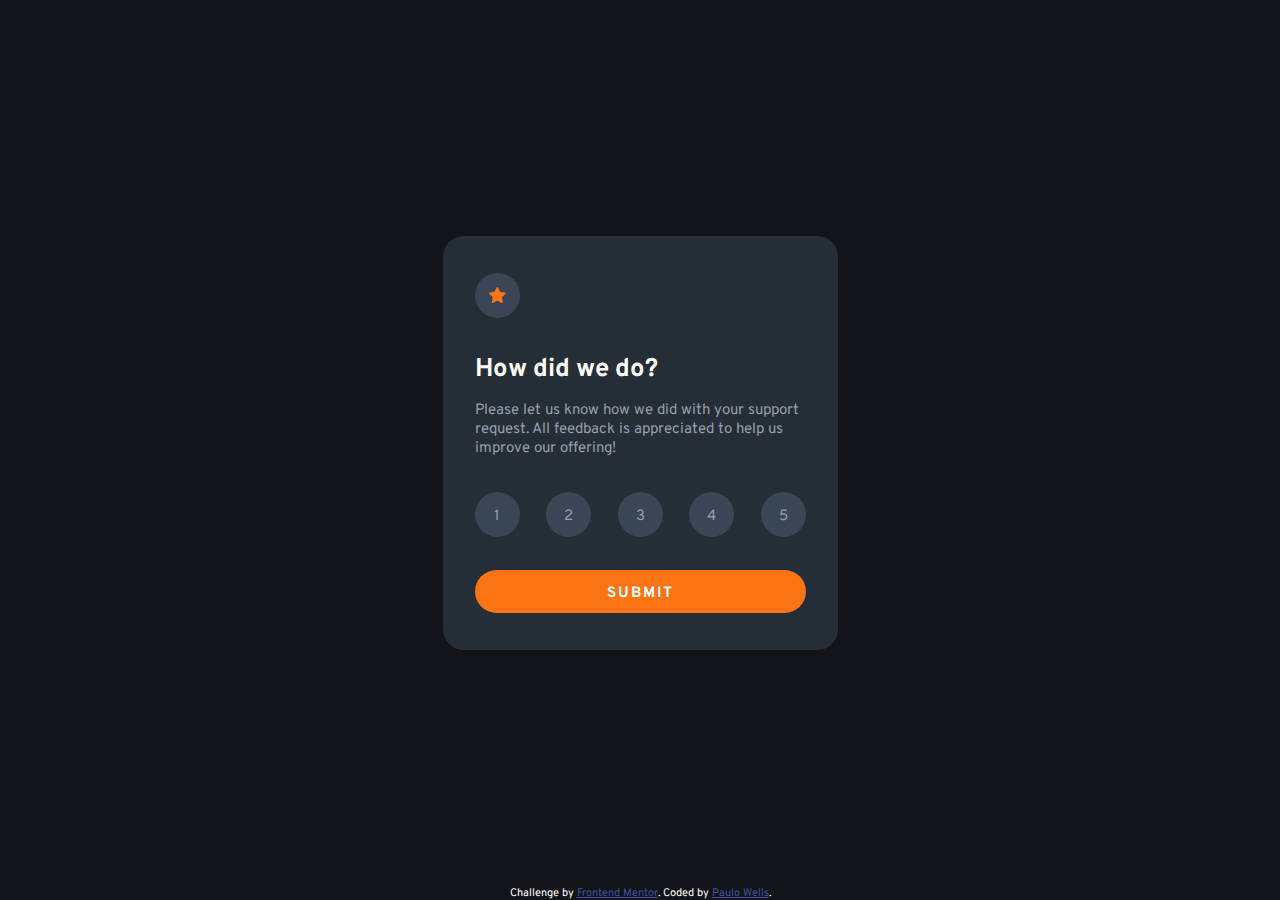
<file: index.html>
<!DOCTYPE html>
<html lang="en">
<head>
  <meta charset="UTF-8">
  <meta name="viewport" content="width=device-width, initial-scale=1.0"> <!-- displays site properly based on user's device -->

  <link rel="icon" type="image/png" sizes="32x32" href="./images/favicon-32x32.png">
  
  <title>Frontend Mentor | Interactive rating component</title>

  <link rel="stylesheet" href="index.css" />

</head>
<body>

  <div class="wrapper">

    <div id="rating" class="page">

      <!-- Rating state start -->

      <div class="rating-card">
        <div class="star">
          <img src="./images/icon-star.svg" />
        </div>

        <h1 class="rating-header">How did we do?</h1>

        <div>
          <span class="rating-text">Please let us know how we did with your support request. All feedback is appreciated 
          to help us improve our offering!</span>
        </div>

        <div class="rating-options">
          <div class="rating-bullet">
            <span>1</span>
          </div>
          <div class="rating-bullet">
            <span>2</span>
          </div>
          <div class="rating-bullet">
            <span>3</span>
          </div>
          <div class="rating-bullet">
            <span>4</span>
          </div>
          <div class="rating-bullet">
            <span>5</span>
          </div>
        </div>

        <div id="submit" class="btn">
          Submit
        </div>

      </div>

      <!-- Rating state end -->

    </div>

    <div id="thank-you" class="page">
      <!-- Thank you state start -->

      <div class="thank-you-card">

        <div class="thank-you-image">
          <img src="images/illustration-thank-you.svg"/>
        </div>

        <div class="rating-feedback">You selected <span id="rating-value"></span> out of 5</div>

        <h2 class="thank-you-header">Thank you!</h2>

        <div class="thank-you-text">
          <span>We appreciate you taking the time to give a rating. If you ever need more support, 
          don’t hesitate to get in touch!</span>
        </div>

        <!-- Thank you state end -->
      </div>

    </div>

    <div class="attribution">
      Challenge by <a href="https://www.frontendmentor.io?ref=challenge" target="_blank">Frontend Mentor</a>. 
      Coded by <a href="#">Paulo Wells</a>.
    </div>

  </div>

  <script src="index.js" />

</body>
</html>
</file>
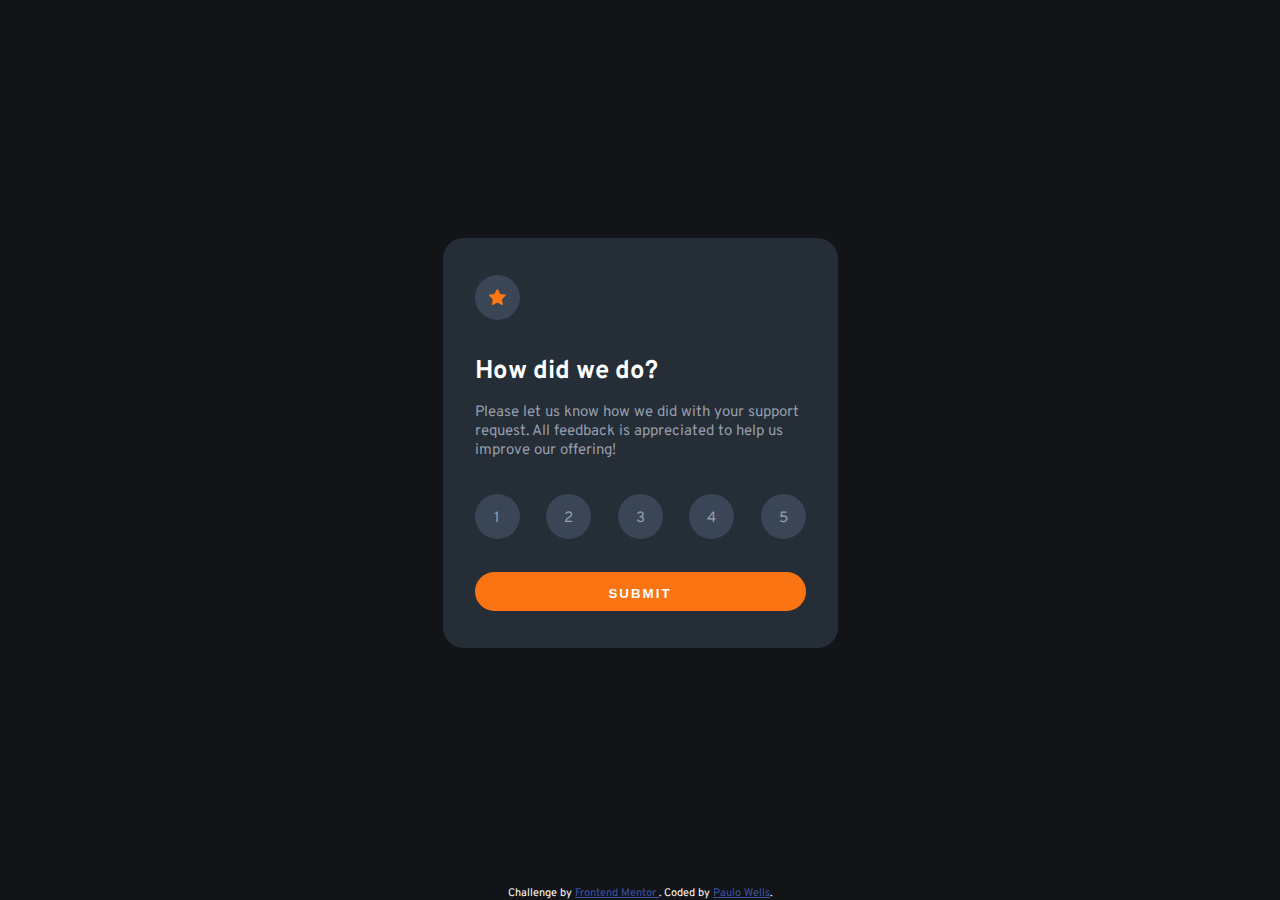
<file: public/index.html>
<!DOCTYPE html>
<html lang="en">
<head>
  <meta charset="UTF-8">
  <meta name="viewport" content="width=device-width, initial-scale=1.0">
  <meta name="description" content="This is a solution to the Interactive rating component challenge on Frontend Mentor">
  <link rel="icon" type="image/png" sizes="32x32" href="./assets/images/favicon-32x32.png">
  
  <title>Frontend Mentor | Interactive rating component</title>

  <link rel="stylesheet" href="css/index.css" />

</head>
<body>

  <main>

    <section id="rating" class="page">
      <div class="rating-card" role="dialog" aria-labelledby="dialog1Heading" aria-describedby="dialog1Description">
        <figure class="star" role="presentation" aria-hidden="true">
          <img src="./assets/images/icon-star.svg" alt="icon-star" />
        </figure>

        <h1 id="dialog1Heading" class="rating-header">How did we do?</h1>

        <p id="dialog1Description" class="rating-text">Please let us know how we did with your support request. All feedback is appreciated 
        to help us improve our offering!</p>

        <form>
          <ul class="rating-options" role="listbox" aria-label="Choose a rating from 1 to 5">
            <li class="rating-bullet" tabindex="0" role="option" aria-selected="false">
              <span role="presentation">1</span>
            </li>
            <li class="rating-bullet" tabindex="0" role="option" aria-selected="false">
              <span role="presentation">2</span>
            </li>
            <li class="rating-bullet" tabindex="0" role="option" aria-selected="false">
              <span role="presentation">3</span>
            </li>
            <li class="rating-bullet" tabindex="0" role="option" aria-selected="false">
              <span role="presentation">4</span>
            </li>
            <li class="rating-bullet" tabindex="0" role="option" aria-selected="false">
              <span role="presentation">5</span>
            </li>
          </ul>

          <button id="submitBtn" type="submit" class="btn">
            Submit
          </button>
        </form>
      </div>
    </section>

    <section id="thank-you" class="page">
      <div class="thank-you-card" role="dialog" aria-labelledby="dialog2Heading" aria-describedby="dialog2Description">
        <figure class="thank-you-image" role="presentation" aria-hidden="true">
          <img src="assets/images/illustration-thank-you.svg" alt="illustration-thank-you" />
        </figure>

        <div class="rating-feedback" role="presentation">You selected <span id="rating-value"></span> out of 5</div>

        <h2 id="dialog2Heading" class="thank-you-header">Thank you!</h2>

        <p id="dialog2Description" class="thank-you-text">
          We appreciate you taking the time to give a rating. If you ever need more support, 
          don’t hesitate to get in touch!
        </p>
      </div>
    </section>

    <footer>
      <div class="attribution">
        Challenge by 
        <a 
          href="https://www.frontendmentor.io/challenges/interactive-rating-component-koxpeBUmI" 
          target="_blank"
          aria-label="This link opens in another window"
          >
          Frontend Mentor
        </a>. 
        Coded by <a href="https://github.com/wellspr">Paulo Wells</a>.
      </div>
    </footer>

  </main>

  <script src="js/index.js"></script>

</body>
</html>
</file>
<file: index.css>
@import url('https://fonts.googleapis.com/css2?family=Overpass:wght@400;700&display=swap');

/* font-family: 'Overpass', sans-serif; */

:root {
    --white: hsl(0, 0%, 100%);
    --light-grey: hsl(217, 12%, 63%);
    --medium-grey: hsl(216, 12%, 54%);
    --dark-blue: hsl(213, 19%, 18%);
    --very-dark-blue: hsl(216, 12%, 8%);
    --orange: hsl(25, 97%, 53%);
}

* {
    margin: 0;
    padding: 0;
    box-sizing: border-box;
}

body {
    background-color: var(--very-dark-blue);
    color: hsl(0, 0%, 100%);
    font-family: 'Overpass', sans-serif;
    font-size: 15px;
}

.wrapper {
    display: flex;
    flex-direction: column;
    justify-content: space-between;
    min-height: 100vh;
}

.page {
    display: flex;
    justify-content: center;
    align-items: center;
    flex-grow: 1;
}

#thank-you {
    display: none;
}

.star {
    display: flex;
    justify-content: center;
    align-items: center;
    background-color: hsl(213, 19%, 28%);
    width: 45px;
    height: 45px;
    border-radius: 50%;
}

.rating-card, .thank-you-card {
    background-color: var(--dark-blue);
    width: 395px;
    border-radius: 1.3rem;
}

.rating-card {
    padding: 2.3rem 2rem;
}

.thank-you-card {
    text-align: center;
    padding: 2.3rem 1.7rem;
}

.rating-header, .thank-you-header {
    color: hsl(0, 0%, 100%);
}

.rating-header {
    margin: 35px 0 15px;
    font-size: 1.6rem;
}

.thank-you-header {
    margin: 20px 0 15px;
    font-size: 1.6rem;
}

.rating-options {
    display: flex;
    justify-content: space-between;
    margin: 2.1rem 0;
}

.rating-bullet {
    display: flex;
    justify-content: center;
    align-items: center;
    background-color: hsl(213, 19%, 28%);
    color: var(--light-grey);
    width: 45px;
    height: 45px;
    border-radius: 50%;
    cursor: pointer;
    padding-top: 4px;
}

.rating-bullet:hover {
    background-color: var(--orange);
    color: var(--white);
}

.selected {
    background-color: var(--medium-grey);
    color: var(--white);
}

.rating-text {
    color: var(--light-grey);
    font-size: 15px;
}

.btn {
    background-color: var(--orange);
    display: flex;
    justify-content: center;
    align-items: center;
    padding: 10px;
    padding-top: 14px;
    border-radius: 2rem;
    cursor: pointer;
    color: var(--white);
    text-transform: uppercase;
    letter-spacing: 2px;
    font-weight: 700;
}

.btn:hover {
    background-color: var(--white);
    color: var(--orange);
}

.rating-feedback {
    background-color: hsl(213, 19%, 28%);
    color: var(--orange);
    text-align: center;
    width: fit-content;
    margin: auto;
    padding: 0.3rem 1.2rem;
    padding-top: calc(0.3rem + 4px);
    border-radius: 2rem;
    margin-bottom: 40px;
}

.thank-you-image {
    margin-bottom: 2rem;
}

.thank-you-text {
    color: var(--light-grey);
    font-size: 15px;
}

.attribution { font-size: 11px; text-align: center; }
.attribution a { color: hsl(228, 45%, 44%); }

@media screen and (max-width: 375px) {
    .rating-card, .thank-you-card {
        width: 90%;
    }

    .rating-card {
        padding: 2.3rem 1.3rem;
    }

    .thank-you-card {
        padding: 0.5rem;
    }

    .rating-bullet {
        width: 40px;
        height: 40px;
    }
}
</file>
<file: public/css/index.css>
@import url('https://fonts.googleapis.com/css2?family=Overpass:wght@400;700&display=swap');

/* font-family: 'Overpass', sans-serif; */

:root {
    --white: hsl(0, 0%, 100%);
    --light-grey: hsl(217, 12%, 63%);
    --medium-grey: hsl(216, 12%, 54%);
    --dark-blue: hsl(213, 19%, 18%);
    --very-dark-blue: hsl(216, 12%, 8%);
    --orange: hsl(25, 97%, 53%);
}

* {
    margin: 0;
    padding: 0;
    box-sizing: border-box;
}

body {
    background-color: var(--very-dark-blue);
    color: hsl(0, 0%, 100%);
    font-family: 'Overpass', sans-serif;
    font-size: 15px;
}

main {
    display: flex;
    flex-direction: column;
    justify-content: space-between;
    min-height: 100vh;
}

.page {
    display: flex;
    justify-content: center;
    align-items: center;
    flex-grow: 1;
}

#thank-you {
    display: none;
}

.star {
    display: flex;
    justify-content: center;
    align-items: center;
    background-color: hsl(213, 19%, 28%);
    width: 45px;
    height: 45px;
    border-radius: 50%;
}

.rating-card, .thank-you-card {
    background-color: var(--dark-blue);
    width: 395px;
    border-radius: 1.3rem;
}

.rating-card {
    padding: 2.3rem 2rem;
}

.thank-you-card {
    text-align: center;
    padding: 2.3rem 1.7rem;
}

.rating-header, .thank-you-header {
    color: hsl(0, 0%, 100%);
}

.rating-header {
    margin: 35px 0 15px;
    font-size: 1.6rem;
}

.thank-you-header {
    margin: 20px 0 15px;
    font-size: 1.6rem;
}

.rating-options {
    display: flex;
    justify-content: space-between;
    margin: 2.1rem 0;
}

.rating-bullet {
    display: flex;
    justify-content: center;
    align-items: center;
    background-color: hsl(213, 19%, 28%);
    color: var(--light-grey);
    width: 45px;
    height: 45px;
    border-radius: 50%;
    cursor: pointer;
    padding-top: 4px;
}

.rating-bullet:hover, .rating-bullet:focus {
    background-color: var(--orange);
    color: var(--white);
}

.selected {
    background-color: var(--medium-grey);
    color: var(--white);
}

.rating-text {
    color: var(--light-grey);
    font-size: 15px;
}

.btn {
    background-color: var(--orange);
    border: none;
    width: 100%;
    display: flex;
    justify-content: center;
    align-items: center;
    padding: 10px;
    padding-top: 14px;
    border-radius: 2rem;
    cursor: pointer;
    color: var(--white);
    text-transform: uppercase;
    letter-spacing: 2px;
    font-weight: 700;
}

.btn:hover {
    background-color: var(--white);
    color: var(--orange);
}

.rating-feedback {
    background-color: hsl(213, 19%, 28%);
    color: var(--orange);
    text-align: center;
    width: fit-content;
    margin: auto;
    padding: 0.3rem 1.2rem;
    padding-top: calc(0.3rem + 4px);
    border-radius: 2rem;
    margin-bottom: 40px;
}

.thank-you-image {
    margin-bottom: 2rem;
}

.thank-you-text {
    color: var(--light-grey);
    font-size: 15px;
}

.attribution { font-size: 11px; text-align: center; }
.attribution a { color: hsl(228, 45%, 44%); }

@media screen and (max-width: 375px) {
    .rating-card, .thank-you-card {
        width: 90%;
    }

    .rating-card {
        padding: 2.3rem 1.3rem;
    }

    .thank-you-card {
        padding: 2.3rem 0.5rem;
    }

    .rating-bullet {
        width: 40px;
        height: 40px;
    }
}
</file>
